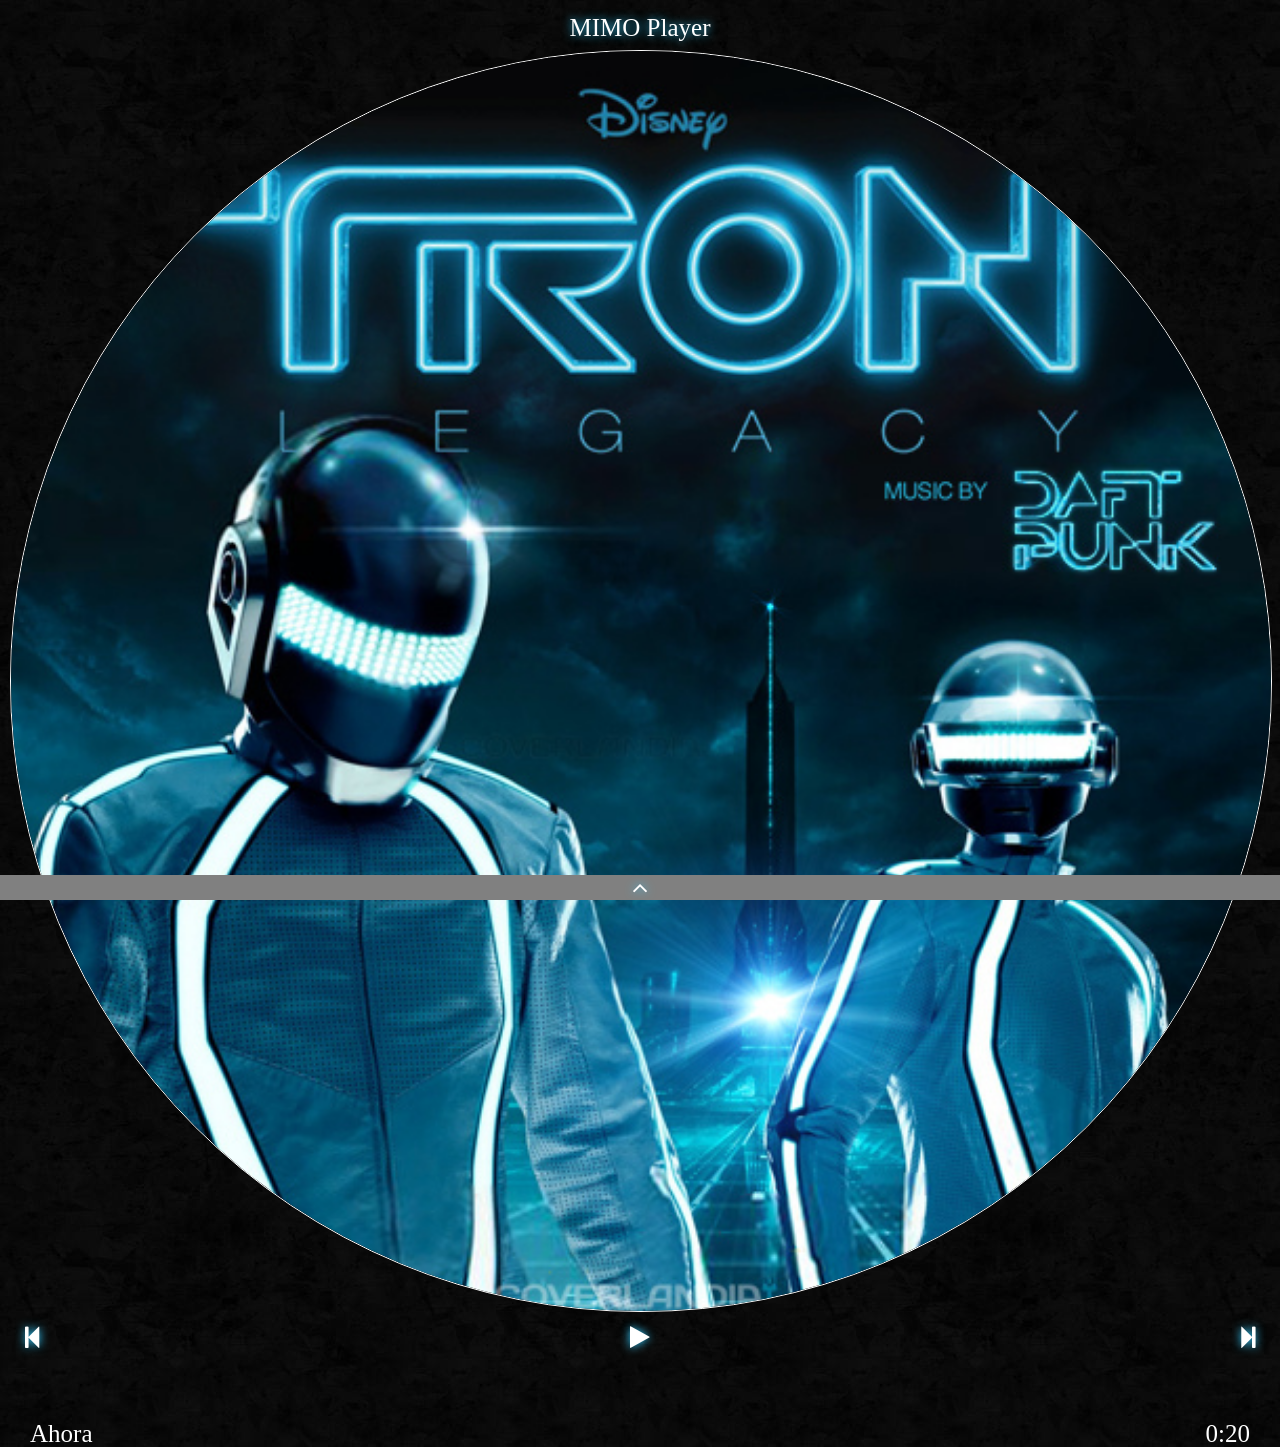
<file: index.html>
<!DOCTYPE html>
<!--
To change this license header, choose License Headers in Project Properties.
To change this template file, choose Tools | Templates
and open the template in the editor.
-->
<html>
    <head>
        <title>Player MIMO</title>
        <meta charset="UTF-8">
        <meta name="viewport" content="width=device-width, initial-scale=1.0">
        
        <!-- CSS -->
        <link rel="stylesheet" type="text/css" href="css/global.css">
        <link rel="stylesheet" type="text/css" href="css/index.css">
        <link rel="stylesheet" type="text/css" href="css/font-awesome.min.css">
        
        <!-- JS -->
        <script src="assets/album.js"></script>
        <script src="js/global.js"></script>
        
        <script src="js/index.js"></script>
        <script src="js/song-list.js"></script>

        
    </head>
    <body>
        <div id="main_screen_container">
            <div class="center_container">
                <header class="center_container">
                    <span id="tittle_header">MIMO Player</span>
                </header>

                <div id="player_container" class="center_container">
                    <div id="running_song_container">
                        <div id="img_player">
                            <img class="center_container" src="img/cover.jpg" alt="album">
                        </div>
                        <canvas id="my_canvas" class="center_container" width="500" height="500"></canvas>
                    </div>
                    <div id="helper_player">
                        <span id="play" class="icon_font playing"></span>
                        <span id="rewind" class="icon_font"></span>
                        <span id="rewind_forward" class="icon_font"></span>
                    </div>
                </div>
            </div>
            <div id="current_song_container">
                <span id="current_tittle">TITULO</span>
                <time id="current_time" class="timesong">3:34</time>
            </div>
            
            <div id="swap_page_up" class="icon_font">
                
            </div>
            
        </div>
        
        <div id="list_screen_container" class="hidden">
            <div id="swap_page_down" class="icon_font">
                
            </div>
        </div>
    </body>
</html>
</file>
<file: css/global.css>
/* http://meyerweb.com/eric/tools/css/reset/ 
   v2.0 | 20110126
   License: none (public domain)
*/

html, body, div, span, applet, object, iframe,
h1, h2, h3, h4, h5, h6, p, blockquote, pre,
a, abbr, acronym, address, big, cite, code,
del, dfn, em, img, ins, kbd, q, s, samp,
small, strike, strong, sub, sup, tt, var,
b, u, i, center,
dl, dt, dd, ol, ul, li,
fieldset, form, label, legend,
table, caption, tbody, tfoot, thead, tr, th, td,
article, aside, canvas, details, embed, 
figure, figcaption, footer, header, hgroup, 
menu, nav, output, ruby, section, summary,
time, mark, audio, video {
	margin: 0;
	padding: 0;
	border: 0;
	font-size: 100%;
	font: inherit;
	vertical-align: baseline;
}
/* HTML5 display-role reset for older browsers */
article, aside, details, figcaption, figure, 
footer, header, hgroup, menu, nav, section {
	display: block;
}
body {
	line-height: 1;
}
ol, ul {
	list-style: none;
}
blockquote, q {
	quotes: none;
}
blockquote:before, blockquote:after,
q:before, q:after {
	content: '';
	content: none;
}
table {
	border-collapse: collapse;
	border-spacing: 0;
}
</file>
<file: css/index.css>
#swap_page_down:before {
    content: '\f107'
}

#swap_page_down {
    position: absolute;
    top: 0;
    text-align: center;
    background: gray;
    width: 100%;
}

#swap_page_up:before {
    content: '\f106';
}

#swap_page_up {
    position: absolute;
    bottom: 0;
    text-align: center;
    background: gray;
    width: 100%;
}

#current_tittle {
    float: left;
    clear: right;
    
    margin-left: 30px;

}

#tittle_header {
    font-size: 25px;
    color: #FFF;
    text-shadow: 0 0 10px #33ccff;
}

#rewind_forward {
    float: right;
}

#rewind_forward:before {
    content: '\f051';
}

#rewind_forward:active {
    color: #33ccff;
}

#rewind {
    float: left;
}

#rewind:active {
    color: #33ccff;
}

#rewind:before {
    content: '\f048';
}

#play:active {
    color: #33ccff;
}

#helper_player {
    padding-left: 25px;
    padding-right: 25px;
    padding-bottom: 25px;
}

#my_canvas {
    position: absolute;
    top: 0;
    right: 0;
}

#main_screen_container {
    height: 100%;
    width: 100%;
    background: url("../img/slide_bg.jpg") repeat;
    
}

#player_container {
    width: 100%;
    position: relative;
}

#current_song_container {
    margin-top: 46px;
    width: 100%;
    font-size: 25px;
    text-align: center;
    color: #FFF;
}

#img_player {
    padding: 10px;
}

#img_player img {
    border-radius: 50%;
    border: 1px solid #FFF;
    max-width:100%;
}

#list_screen_container {
    width: 100%;
    background: url("../img/slide_bg.jpg") repeat;
    
}


.containerSong {
    margin: 5px;
    width: 100%;
    font-size: 20px;
    text-align: center;
    color: #FFF;
    height: 75px;
    border-bottom: 1px solid #FFF;
}

.center_container {
    width: 100%;
    margin: 0 auto;
    text-align: center;
}

.icon_font {
    font-size: 25px;
    font-family: FontAwesome;
    color: #FFF;
    text-shadow: 0 0 10px #33ccff;
}

.appfont {
    float: left;
    clear: right;
}

.artistname {
    float: left;
    clear: left;
}
.timesong {
    float: right;
    margin-right: 30px;
}

.small {
    font-size: 15px;
}

.playing:before {
    content: '\f04b';
}

.paused:before {
    content: '\f04c';
}

.containerSong:nth-child(1) {
    margin-bottom: 30px;
}

.move_up {
    position: absolute;
    top:0;
    display: block;
    animation-name: moveUp;
    animation-duration: 1s;
    animation-timing-function: ease-in;
    animation-iteration-count: 1;
}

.move_down {
    position: absolute;
    top: 100%;
    bottom: 0;
    display: block;
    animation-name: moveDown;
    animation-duration: 1s;
    animation-timing-function: ease-in;
    animation-iteration-count: 1;
    
    
    overflow-y: hidden;
}

.hidden {
    display: none;
}

@keyframes moveUp {
    0%   {display: none; position: absolute; top: 100%;}
    100% {display: block; position: absolute; top:0;}
}

@keyframes moveDown {
    0%   {display: block; position: absolute; top: 0;}
    100% {display: block; position: absolute; top:100%;}
}

header {
    padding-top: 15px;
}

body, html {
    height: 100%; 
    width: 100%;
    
    background: url("../img/slide_bg.jpg") repeat;
}
</file>
